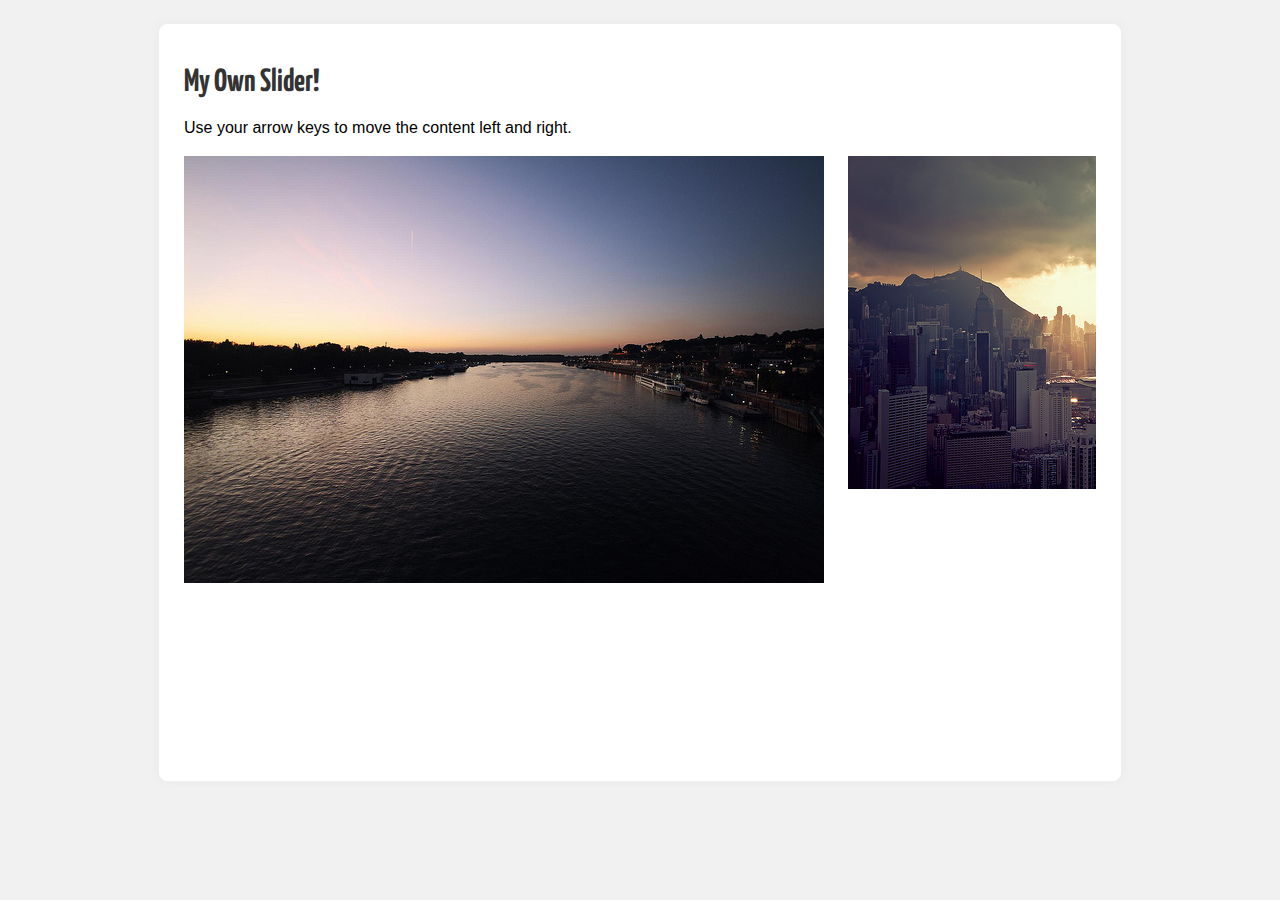
<file: example.html>
<html>
<head>
    <link href='http://fonts.googleapis.com/css?family=Yanone+Kaffeesatz'
          rel='stylesheet' type='text/css'/>

    <link href="css/slider_style.css" rel='stylesheet' type='text/css' />

    <style type="text/css">

        body {
            font: 16px Helvetica, Sans-Serif;
            line-height: 24px;
            background: #f1f1f1;
        }

        #container {
            margin: 24px auto;
            width: 960px;
            background: white;

            border: solid 1px #fff;
            border-radius: 8px;

            -moz-box-shadow: 0 0 5px 5px #eee;
            -webkit-box-shadow: 0 0 5px 5px#eee;
            box-shadow: 0 0 5px 5px #eee;
        }

        #content{
            padding: 24px;
        }

        h1, h2, h3, h4, h5, h6 {
            color: #333;
            font-family: 'Yanone Kaffeesatz', arial, serif;
        }

        .text_item{
            width:750px;
        }
    </style>

</head>
<body>
<div id="container">

    <div id="content">
        <h1>My Own Slider!</h1>

        <p>Use your arrow keys to move the content left and right.</p>

        <div id="slider_content">
            <div id="item_wrapper">

                <div class="slider_item">
                    <img src="resources/00.jpg" alt="" />
                </div>

                <div class="slider_item">
                    <img src="resources/01.jpg" alt="" />
                </div>

                <div class="slider_item">
                    <img src="resources/02.png" alt="" />
                </div>


                <div class="slider_item">
                    <div class="text_item">
                        <h3>Some Text</h3>
                        <p>
                            Lorem ipsum dolor sit amet, consectetur adipiscing elit. Phasellus dignissim nulla tempus erat aliquet mattis. Suspendisse sem dui, tincidunt ut eleifend eget, commodo nec risus. Vivamus dolor nunc, imperdiet quis vehicula ut, suscipit ut tellus. Suspendisse vel purus a mauris sodales congue. Aliquam id fermentum ante. Cras sodales nunc at est tempus condimentum. Maecenas ultrices, lorem at lobortis eleifend, leo purus cursus nisi, semper rhoncus orci lorem ut mauris. Suspendisse non risus vitae eros fringilla lobortis eget et nulla. Vestibulum auctor scelerisque tortor, nec dapibus ante volutpat vel. Nam a purus nisi, quis convallis eros. Curabitur et nisi vitae diam iaculis euismod. Maecenas iaculis vehicula libero ac tristique. Curabitur non gravida enim. Fusce ullamcorper, ante vel pharetra cursus, sapien odio aliquam turpis, nec commodo mi metus tempor dui. Sed a dapibus nunc.
                        </p>
                    </div>
                </div>

                <div class="slider_item">
                    <img src="resources/03.jpg" alt="" />
                </div>

                <div class="slider_item">
                    <img src="resources/04.jpg" alt="" />
                </div>

                <div class="slider_item">
                    <img src="resources/05.jpg" alt="" />
                </div>

                <div class="slider_item">
                    <div class="text_item" style="width:240px;">
                        <h3>Narrow Text</h3>
                        <p>
                            Lorem ipsum dolor sit amet, consectetur adipiscing elit. Phasellus dignissim nulla tempus erat aliquet mattis. Suspendisse sem dui, tincidunt ut eleifend eget, commodo nec risus. Vivamus dolor nunc, imperdiet quis vehicula ut, suscipit ut tellus. Suspendisse vel purus a mauris sodales congue. Aliquam id fermentum ante. Cras sodales nunc at est tempus condimentum. Maecenas ultrices, lorem at lobortis eleifend, leo purus cursus nisi, semper rhoncus orci lorem ut mauris. Suspendisse non risus vitae eros fringilla lobortis eget et nulla. Vestibulum auctor scelerisque tortor, nec dapibus ante volutpat vel. Nam a purus nisi, quis convallis eros.
                        </p>
                    </div>
                </div>

                <div class="slider_item">
                    <img src="resources/06.jpg" alt="" />
                </div>

                <div class="slider_item">
                    <img src="resources/07.jpg" alt="" />
                </div>
            </div>
        </div>

    </div>

    <!-- jQuery + our slider code -->
    <script type="text/javascript"  src="js/jq.js"></script>
    <script type="text/javascript"  src="js/myOwnSlider.js"></script>


    <!--  START EVERYTHING -->
    <script type="text/javascript">
        $(window).load(function() {
            MyOwnSlider.init('slider_content');
        });
    </script>

</div>
</body>
</html>
</file>
<file: css/slider_style.css>
#slider_content{
    width:100%;
    height: 600px;
    overflow: hidden;
    position: relative;

}


#item_wrapper{
    position: absolute;
    top:0;
    left:0;
    width:10000px;

}

#slider_content .slider_item{

    display:inline;
    float: left;
    margin-right:24px;
}
</file>
